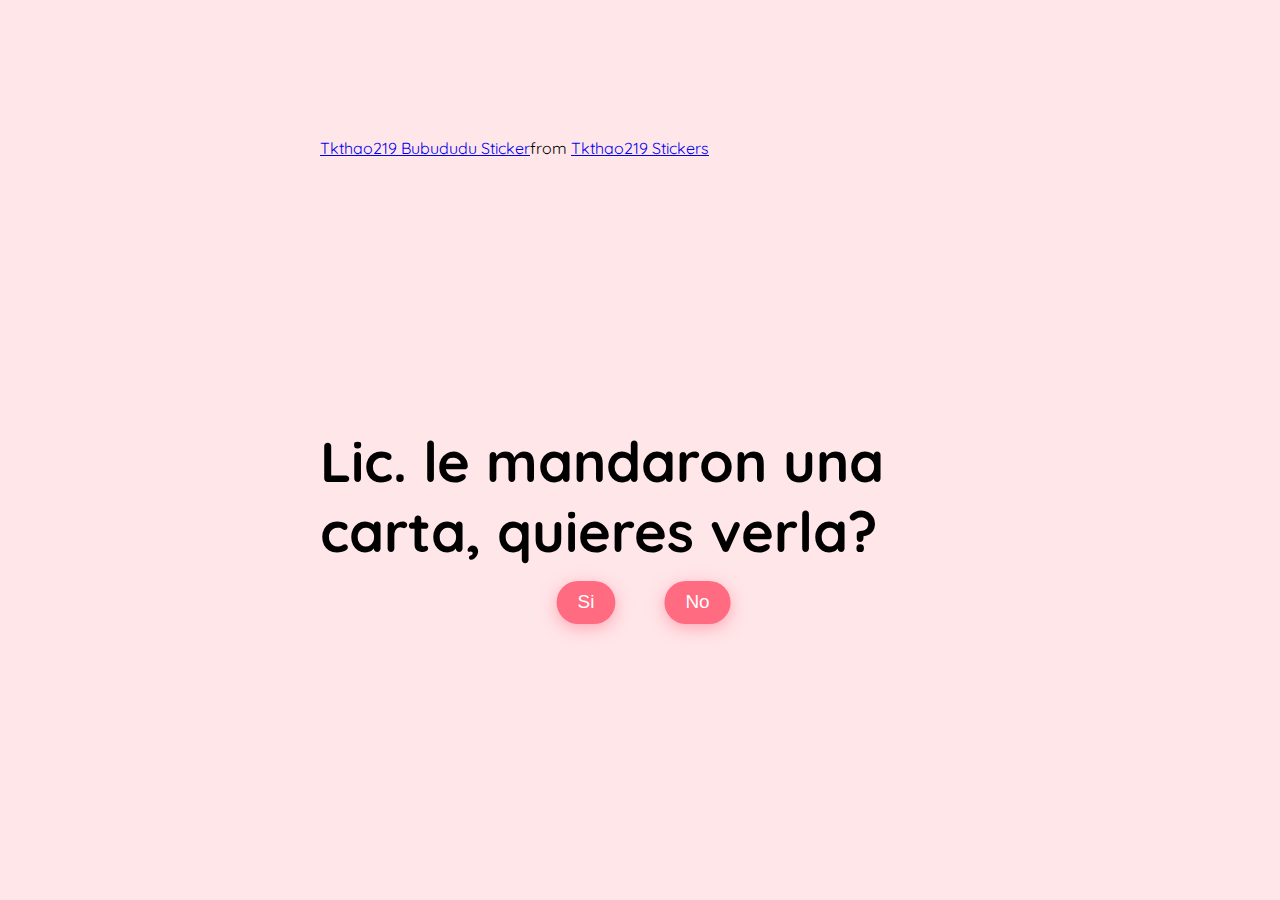
<file: index.html>
<!DOCTYPE html>
<html lang="en">
  <head>
    <meta charset="UTF-8" />
    <meta name="viewport" content="width=device-width, initial-scale=1.0" />
    <link rel="preconnect" href="https://fonts.googleapis.com" />
    <link rel="preconnect" href="https://fonts.gstatic.com" crossorigin />
    <link
      href="https://fonts.googleapis.com/css2?family=Quicksand:wght@300..700&display=swap"
      rel="stylesheet" />
    <link rel="stylesheet" href="do_you_love_me.css" />
    <title>🍤MAFER🍤</title>
  </head>
  <body>
    <!-- for more code, visit my tiktok account -->
    <!-- tiktok "meowish" -->

    <div class="question-container container">
      <div
        class="tenor-gif-embed"
        data-postid="25789758"
        data-share-method="host"
        data-width="100%">
        <a href="https://tenor.com/view/tkthao219-bubududu-gif-25789758"
          >Tkthao219 Bubududu Sticker</a
        >from
        <a href="https://tenor.com/search/tkthao219-stickers"
          >Tkthao219 Stickers</a
        >
      </div>
      <script
        type="text/javascript"
        async
        src="https://tenor.com/embed.js"></script>

      <h2 class="question">Lic. le mandaron una carta, quieres verla?</h2>
      <div class="button-container">
        <button class="yes-btn btn js-yes-btn">Si</button>
        <button class="no-btn btn js-no-btn">No</button>
      </div>
    </div>
    <div class="result-container container">
      <video class="gif-result" src="cute_love_gif.mp4" autoplay loop></video>
      <h2>Ya habias dicho que si jaja!</h2>
    </div>

    <div class="cssload-main">
      <div class="cssload-heart">
        <span class="cssload-heartL"></span>
        <span class="cssload-heartR"></span>
        <span class="cssload-square"></span>
      </div>
      <div class="cssload-shadow"></div>
    </div>
    <script src="do_you_love_me.js"></script>
  </body>
</html>
</file>
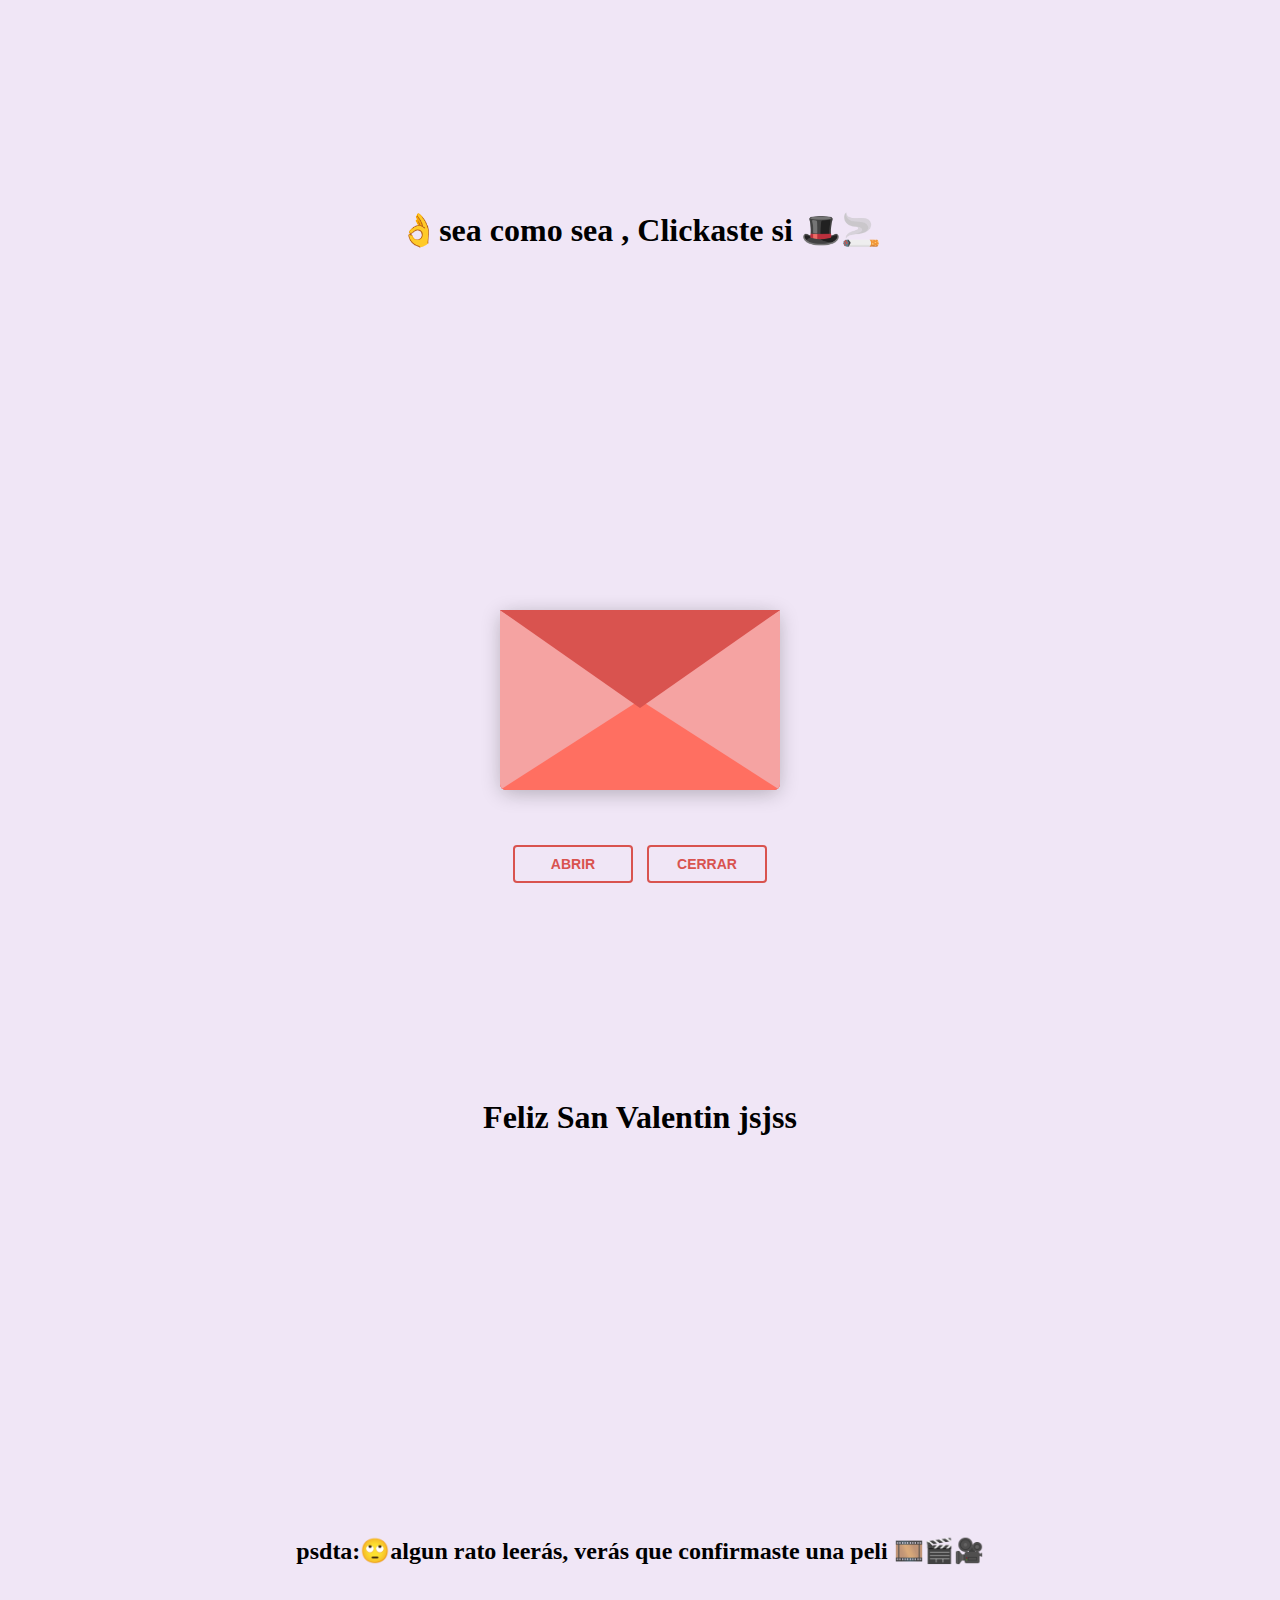
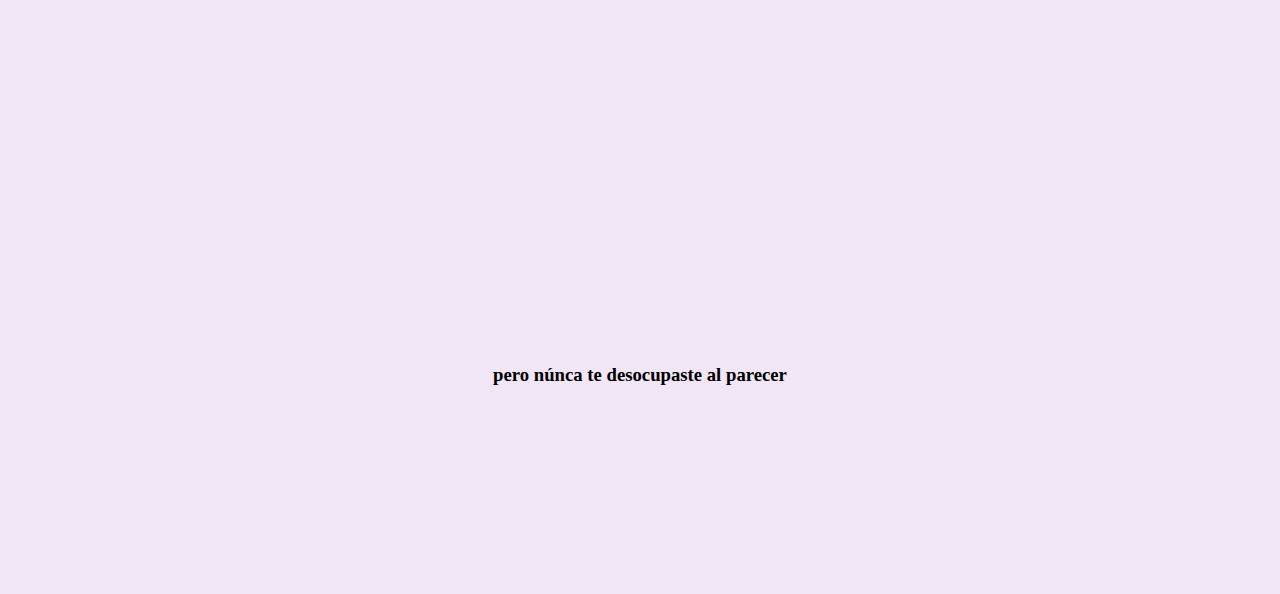
<file: letter 2.html>
<!DOCTYPE html>
<html lang="en">
  <head>
    <meta charset="UTF-8" />
    <title>Jsjsjs</title>
    <link rel="preconnect" href="https://fonts.googleapis.com" />
    <link rel="preconnect" href="https://fonts.gstatic.com" crossorigin />
    <link
      href="https://fonts.googleapis.com/css2?family=Dancing+Script:wght@400..700&display=swap"
      rel="stylesheet" />
    <link rel="stylesheet" href="love letter 2.css" />
  </head>
  <body>
    <h1 style="text-align: center;padding: 15%;">👌sea como sea , Clickaste si 🎩🚬 </h1>
    <!-- tiktok meowish -->
    <div class="envlope-wrapper">
      <div id="envelope" class="close">
        <div class="front flap"></div>
        <div class="front pocket"></div>
        <div class="letter">
          <div class="words line1">To: Mafer</div>
          <div class="words line2">🦐Feliz San Valentín🦐</div>
          <div class="words line3">De las q mejor me cayeron</div>
          <div class="words line4">*Felicidades por ganar la feria</div>
          <div class="words line5"> 🦐🦐🦐🦐🦐🦐🦐🦐🦐🦐🦐🦐🦐🦐🦐</div>
        </div>
        <div class="hearts">
          <div class="heart a1"></div>
          <div class="heart a2"></div>
          <div class="heart a3"></div>
        </div>
      </div>
    </div>
    <div class="reset">
      <button id="open">Abrir</button>
      <button id="reset">Cerrar</button>
      
    </div>
 <h1 style="text-align: center;padding: 15%;">Feliz San Valentin jsjss 
  </h1>
   <h2 style="text-align: center;padding: 15%;">psdta:🙄algun rato leerás, verás que confirmaste una peli 🎞️🎬🎥</h2>
      <h3 style="text-align: center;padding: 15%;">pero núnca te desocupaste al parecer </h2>
    <script src="https://cdnjs.cloudflare.com/ajax/libs/jquery/3.5.1/jquery.min.js"></script>
    <script src="love letter 2.js"></script>
  </body>
</html>
</file>
<file: do_you_love_me.css>
/**Tiktok meowish**/

* {
  padding: 0;
  margin: 0;
  box-sizing: border-box;
}
body {
  display: grid;
  justify-content: center;
  align-items: center;
  background-color: #ffe6e9;
  font-family: "Quicksand", sans-serif;
}
.container {
  position: absolute;
  top: 50%;
  left: 50%;
  transform: translate(-50%, -50%);
  -o-transform: translate(-50%, -50%);
  -ms-transform: translate(-50%, -50%);
  -webkit-transform: translate(-50%, -50%);
  -moz-transform: translate(-100%, -50%);
  transition: 0.2s;
}

.question-container {
  position: absolute;
  top: 40%;
  left: 50%;
  transition: 0.2s;
}
.tenor-gif-embed {
  height: 15rem;
  pointer-events: none;
  border-radius: 10px;
  margin-bottom: 3rem;
}
.question {
  font-size: 3.5rem;
  margin-bottom: 1rem;
}
.button-container {
  display: flex;
  justify-content: center;
  gap: 1.5rem;
}
.btn {
  position: absolute;
  border: none;
  border-radius: 50px;
  padding: 10px 20px;
  font-family: "Poppins", sans-serif;
  font-size: 18px;
  cursor: pointer;
  transition: all 0.3s ease;
  background-color: #ff6b81;
  color: white;
  transform: scale(1.05);
  box-shadow: 0px 4px 15px rgba(255, 107, 129, 0.5);
}
.btn:hover {
  background-color: #ffa4b1;
  transform: scale(1.1);
  box-shadow: 0px 6px 20px rgba(255, 107, 129, 0.7);
  text-shadow: 1px 1px 5px rgba(255, 182, 193, 0.8);
}

.yes-btn {
  right: 54%;
}
.no-btn {
  left: 54%;
}
@media (max-width: 600px) {
  .question {
    font-size: 2rem; /* Reducir tamaño de texto */
  }

  .button-container {
    flex-direction: row; /* Botones en columna */
    gap: 3rem;
  }

  .btn {
    font-size: 16px; /* Tamaño más pequeño */
    padding: 8px 16px;
    margin: 15px;

  }

  .yes-btn,
  .no-btn {
    position: static; /* Evitar posiciones absolutas en móviles */
  }
}



.result-container {
  display: none;
  
  position: absolute;
  top: 40%;
  left: 50%;
  transform: translate(-50%, -50%);
  -o-transform: translate(-50%, -50%);
  -ms-transform: translate(-50%, -50%);
  -webkit-transform: translate(-50%, -50%);
  -moz-transform: translate(-100%, -50%);
  transition: 0.2s;
}
.gif-result {
  border-radius: 10px;
  margin-bottom: 2rem;
}
.result-container h2 {
  font-size: 3.2rem;
  text-align: center;
}

/* heart loader */
.cssload-main {
  display: none;
  position: absolute;
  content: "";
  top: 17%;
  left: 50%;
  margin: 200px auto 0 auto;
  transform: translate(-100%, -50%);
  -o-transform: translate(-100%, -240%);
  -ms-transform: translate(-100%, -240%);
  -webkit-transform: translate(-100%, -240%);
  -moz-transform: translate(-100%, -240%);
}

.cssload-main * {
  font-size: 62px;
}

.cssload-heart {
  animation: cssload-heart 2.88s cubic-bezier(0.75, 0, 0.5, 1) infinite normal;
  -o-animation: cssload-heart 2.88s cubic-bezier(0.75, 0, 0.5, 1) infinite
    normal;
  -ms-animation: cssload-heart 2.88s cubic-bezier(0.75, 0, 0.5, 1) infinite
    normal;
  -webkit-animation: cssload-heart 2.88s cubic-bezier(0.75, 0, 0.5, 1) infinite
    normal;
  -moz-animation: cssload-heart 2.88s cubic-bezier(0.75, 0, 0.5, 1) infinite
    normal;
  top: 50%;
  content: "";
  left: 50%;
  position: absolute;
}

.cssload-heartL {
  width: 1em;
  height: 1em;
  border: 1px solid #ff0000;
  background-color: #ff0000;
  content: "";
  position: absolute;
  display: block;
  border-radius: 100%;
  animation: cssload-heartL 2.88s cubic-bezier(0.75, 0, 0.5, 1) infinite normal;
  -o-animation: cssload-heartL 2.88s cubic-bezier(0.75, 0, 0.5, 1) infinite
    normal;
  -ms-animation: cssload-heartL 2.88s cubic-bezier(0.75, 0, 0.5, 1) infinite
    normal;
  -webkit-animation: cssload-heartL 2.88s cubic-bezier(0.75, 0, 0.5, 1) infinite
    normal;
  -moz-animation: cssload-heartL 2.88s cubic-bezier(0.75, 0, 0.5, 1) infinite
    normal;
  transform: translate(-28px, -27px);
  -o-transform: translate(-28px, -27px);
  -ms-transform: translate(-28px, -27px);
  -webkit-transform: translate(-28px, -27px);
  -moz-transform: translate(-28px, -27px);
}

.cssload-heartR {
  width: 1em;
  height: 1em;
  border: 1px solid #ff0000;
  background-color: #ff0000;
  content: "";
  position: absolute;
  display: block;
  border-radius: 100%;
  transform: translate(28px, -27px);
  -o-transform: translate(28px, -27px);
  -ms-transform: translate(28px, -27px);
  -webkit-transform: translate(28px, -27px);
  -moz-transform: translate(28px, -27px);
  animation: cssload-heartR 2.88s cubic-bezier(0.75, 0, 0.5, 1) infinite normal;
  -o-animation: cssload-heartR 2.88s cubic-bezier(0.75, 0, 0.5, 1) infinite
    normal;
  -ms-animation: cssload-heartR 2.88s cubic-bezier(0.75, 0, 0.5, 1) infinite
    normal;
  -webkit-animation: cssload-heartR 2.88s cubic-bezier(0.75, 0, 0.5, 1) infinite
    normal;
  -moz-animation: cssload-heartR 2.88s cubic-bezier(0.75, 0, 0.5, 1) infinite
    normal;
}

.cssload-square {
  width: 1em;
  height: 1em;
  border: 1px solid #ff0000;
  background-color: #ff0000;
  position: relative;
  display: block;
  content: "";
  transform: scale(1) rotate(-45deg);
  -o-transform: scale(1) rotate(-45deg);
  -ms-transform: scale(1) rotate(-45deg);
  -webkit-transform: scale(1) rotate(-45deg);
  -moz-transform: scale(1) rotate(-45deg);
  animation: cssload-square 2.88s cubic-bezier(0.75, 0, 0.5, 1) infinite normal;
  -o-animation: cssload-square 2.88s cubic-bezier(0.75, 0, 0.5, 1) infinite
    normal;
  -ms-animation: cssload-square 2.88s cubic-bezier(0.75, 0, 0.5, 1) infinite
    normal;
  -webkit-animation: cssload-square 2.88s cubic-bezier(0.75, 0, 0.5, 1) infinite
    normal;
  -moz-animation: cssload-square 2.88s cubic-bezier(0.75, 0, 0.5, 1) infinite
    normal;
}

.cssload-shadow {
  top: 97px;
  left: 50%;
  content: "";
  position: relative;
  display: block;
  bottom: -0.5em;
  width: 1em;
  height: 0.24em;
  background-color: rgb(215, 215, 215);
  border: 1px solid rgb(215, 215, 215);
  border-radius: 50%;
  animation: cssload-shadow 2.88s cubic-bezier(0.75, 0, 0.5, 1) infinite normal;
  -o-animation: cssload-shadow 2.88s cubic-bezier(0.75, 0, 0.5, 1) infinite
    normal;
  -ms-animation: cssload-shadow 2.88s cubic-bezier(0.75, 0, 0.5, 1) infinite
    normal;
  -webkit-animation: cssload-shadow 2.88s cubic-bezier(0.75, 0, 0.5, 1) infinite
    normal;
  -moz-animation: cssload-shadow 2.88s cubic-bezier(0.75, 0, 0.5, 1) infinite
    normal;
}

@keyframes cssload-square {
  50% {
    border-radius: 100%;
    transform: scale(0.5) rotate(-45deg);
  }
  100% {
    transform: scale(1) rotate(-45deg);
  }
}

@-o-keyframes cssload-square {
  50% {
    border-radius: 100%;
    -o-transform: scale(0.5) rotate(-45deg);
  }
  100% {
    -o-transform: scale(1) rotate(-45deg);
  }
}

@-ms-keyframes cssload-square {
  50% {
    border-radius: 100%;
    -ms-transform: scale(0.5) rotate(-45deg);
  }
  100% {
    -ms-transform: scale(1) rotate(-45deg);
  }
}

@-webkit-keyframes cssload-square {
  50% {
    border-radius: 100%;
    -webkit-transform: scale(0.5) rotate(-45deg);
  }
  100% {
    -webkit-transform: scale(1) rotate(-45deg);
  }
}

@-moz-keyframes cssload-square {
  50% {
    border-radius: 100%;
    -moz-transform: scale(0.5) rotate(-45deg);
  }
  100% {
    -moz-transform: scale(1) rotate(-45deg);
  }
}

@keyframes cssload-heart {
  50% {
    transform: rotate(360deg);
  }
  100% {
    transform: rotate(720deg);
  }
}

@-o-keyframes cssload-heart {
  50% {
    -o-transform: rotate(360deg);
  }
  100% {
    -o-transform: rotate(720deg);
  }
}

@-ms-keyframes cssload-heart {
  50% {
    -ms-transform: rotate(360deg);
  }
  100% {
    -ms-transform: rotate(720deg);
  }
}

@-webkit-keyframes cssload-heart {
  50% {
    -webkit-transform: rotate(360deg);
  }
  100% {
    -webkit-transform: rotate(720deg);
  }
}

@-moz-keyframes cssload-heart {
  50% {
    -moz-transform: rotate(360deg);
  }
  100% {
    -moz-transform: rotate(720deg);
  }
}

@keyframes cssload-heartL {
  60% {
    transform: scale(0.4);
  }
}

@-o-keyframes cssload-heartL {
  60% {
    -o-transform: scale(0.4);
  }
}

@-ms-keyframes cssload-heartL {
  60% {
    -ms-transform: scale(0.4);
  }
}

@-webkit-keyframes cssload-heartL {
  60% {
    -webkit-transform: scale(0.4);
  }
}

@-moz-keyframes cssload-heartL {
  60% {
    -moz-transform: scale(0.4);
  }
}

@keyframes cssload-heartR {
  40% {
    transform: scale(0.4);
  }
}

@-o-keyframes cssload-heartR {
  40% {
    -o-transform: scale(0.4);
  }
}

@-ms-keyframes cssload-heartR {
  40% {
    -ms-transform: scale(0.4);
  }
}

@-webkit-keyframes cssload-heartR {
  40% {
    -webkit-transform: scale(0.4);
  }
}

@-moz-keyframes cssload-heartR {
  40% {
    -moz-transform: scale(0.4);
  }
}

@keyframes cssload-shadow {
  50% {
    transform: scale(0.5);
    border-color: rgb(228, 228, 228);
  }
}

@-o-keyframes cssload-shadow {
  50% {
    -o-transform: scale(0.5);
    border-color: rgb(228, 228, 228);
  }
}

@-ms-keyframes cssload-shadow {
  50% {
    -ms-transform: scale(0.5);
    border-color: rgb(228, 228, 228);
  }
}

@-webkit-keyframes cssload-shadow {
  50% {
    -webkit-transform: scale(0.5);
    border-color: rgb(228, 228, 228);
  }
}

@-moz-keyframes cssload-shadow {
  50% {
    -moz-transform: scale(0.5);
    border-color: rgb(228, 228, 228);
  }
}
</file>
<file: love letter 2.css>
#envelope {
  position: relative;
  width: 280px;
  height: 180px;
  border-bottom-left-radius: 6px;
  border-bottom-right-radius: 6px;
  margin-left: auto;
  margin-right: auto;
  top: 150px;
  background-color: #d9534f; /* Warm romantic red */
  box-shadow: 0 4px 20px rgba(0, 0, 0, 0.2);
}

.front {
  position: absolute;
  width: 0;
  height: 0;
  z-index: 3;
}

.flap {
  border-left: 140px solid transparent;
  border-right: 140px solid transparent;
  border-bottom: 82px solid transparent;
  /* a little smaller */
  border-top: 98px solid #d9534f; /* Same romantic red */
  /* a little larger */
  transform-origin: top;
  pointer-events: none;
}

.pocket {
  border-left: 140px solid #f5a3a2; /* Soft pinkish red for the pocket */
  border-right: 140px solid #f5a3a2;
  border-bottom: 90px solid #ff6f61; /* Lighter romantic red */
  border-top: 90px solid transparent;
  border-bottom-left-radius: 6px;
  border-bottom-right-radius: 6px;
}
 
.letter {
  position: relative;
  background-color: #fff;
  width: 90%;
  margin-left: auto;
  margin-right: auto;
  height: 90%;
  top: 5%;
  border-radius: 6px;
  box-shadow: 0 2px 26px rgba(0, 0, 0, 0.12);
  font-family: "Dancing Script", cursive;
}

.letter:after {
  content: "";
  position: absolute;
  top: 0;
  bottom: 0;
  left: 0;
  right: 0;
}

.words {
  position: absolute;
  left: 10%;
  width: 80%;
  height: 14%;
  background-color: #ffe6e6; /* Light romantic tone */
  font-size: 0.9rem;
}

.words.line1 {
  top: 10%;
  font-size: 0.5rem;
  width: 20%;
  height: 7%;
  font-size: 0.8rem;
}

.words.line2 {
  top: 30%;
  text-align: center;
  font-size: 1rem;
}

.words.line3 {
  top: 50%;
  font-size: 1.0rem;
  text-align: center;
}

.words.line4 {
  top: 70%;
  font-size: 1.0rem;
  text-align: center;
}
.words.line5 {
  top: 80%;
  font-size: 1.0rem;
  text-align: center;
}


.open .flap {
  transform: rotateX(180deg);
  transition: transform 0.4s ease, z-index 0.6s;
  z-index: 1;
}

.close .flap {
  transform: rotateX(0deg);
  transition: transform 0.4s 0.6s ease, z-index 1s;
  z-index: 5;
}

.close .letter {
  transform: translateY(0px);
  transition: transform 0.4s ease, z-index 1s;
  z-index: 1;
}

.open .letter {
  transform: translateY(-100px);
  transition: transform 0.4s 0.6s ease, z-index 0.6s;
  z-index: 2;
}

.hearts {
  position: absolute;
  top: 90px;
  left: 0;
  right: 0;
  z-index: 2;
}

.heart {
  position: absolute;
  bottom: 0;
  right: 10%;
  pointer-events: none;
}

.heart:before,
.heart:after {
  position: absolute;
  content: "";
  left: 50px;
  top: 0;
  width: 50px;
  height: 80px;
  background: #e60073; /* Deep romantic pink */
  border-radius: 50px 50px 0 0;
  transform: rotate(-45deg);
  transform-origin: 0 100%;
  pointer-events: none;
}

.heart:after {
  left: 0;
  transform: rotate(45deg);
  transform-origin: 100% 100%;
}

.close .heart {
  opacity: 0;
  -webkit-animation: none;
  animation: none;
}

.a1 {
  left: 20%;
  transform: scale(0.6);
  opacity: 1;
  -webkit-animation: slideUp 4s linear 1, sideSway 2s ease-in-out 4 alternate;
  -moz-animation: slideUp 4s linear 1, sideSway 2s ease-in-out 4 alternate;
  -webkit-animation-fill-mode: forwards;
  animation-fill-mode: forwards;
  -webkit-animation-delay: 0.7s;
  animation-delay: 0.7s;
}

.a2 {
  left: 55%;
  transform: scale(1);
  opacity: 1;
  -webkit-animation: slideUp 5s linear 1, sideSway 4s ease-in-out 2 alternate;
  -moz-animation: slideUp 5s linear 1, sideSway 4s ease-in-out 2 alternate;
  -webkit-animation-fill-mode: forwards;
  animation-fill-mode: forwards;
  -webkit-animation-delay: 0.7s;
  animation-delay: 0.7s;
}

.a3 {
  left: 10%;
  transform: scale(0.8);
  opacity: 1;
  -webkit-animation: slideUp 7s linear 1, sideSway 2s ease-in-out 6 alternate;
  -moz-animation: slideUp 7s linear 1, sideSway 2s ease-in-out 6 alternate;
  -webkit-animation-fill-mode: forwards;
  animation-fill-mode: forwards;
  -webkit-animation-delay: 0.7s;
  animation-delay: 0.7s;
}

@-webkit-keyframes slideUp {
  0% {
    top: 0;
  }
  100% {
    top: -700px;
  }
}
@keyframes slideUp {
  0% {
    top: 0;
  }
  100% {
    top: -700px;
  }
}
@-webkit-keyframes sideSway {
  0% {
    margin-left: 0px;
  }
  100% {
    margin-left: 50px;
  }
}
@keyframes sideSway {
  0% {
    margin-left: 0px;
  }
  100% {
    margin-left: 50px;
  }
}
body {
  background-color: #f0e6f6; /* Soft lavender for a romantic, dreamy feel */
}

.envlope-wrapper {
  height: 380px;
}

.reset {
  text-align: center;
}

.reset button {
  font-weight: 800;
  font-style: normal;
  transition: all 0.1s linear;
  -webkit-appearance: none;
  background-color: transparent;
  border: solid 2px #d9534f;
  border-radius: 4px;
  color: #d9534f;
  display: inline-block;
  font-size: 14px;
  text-transform: uppercase;
  margin: 5px;
  padding: 10px;
  line-height: 1em;
  text-decoration: none;
  min-width: 120px;
  cursor: pointer;
}

.reset button:hover {
  background-color: #d9534f;
  color: #fff;
}
</file>
